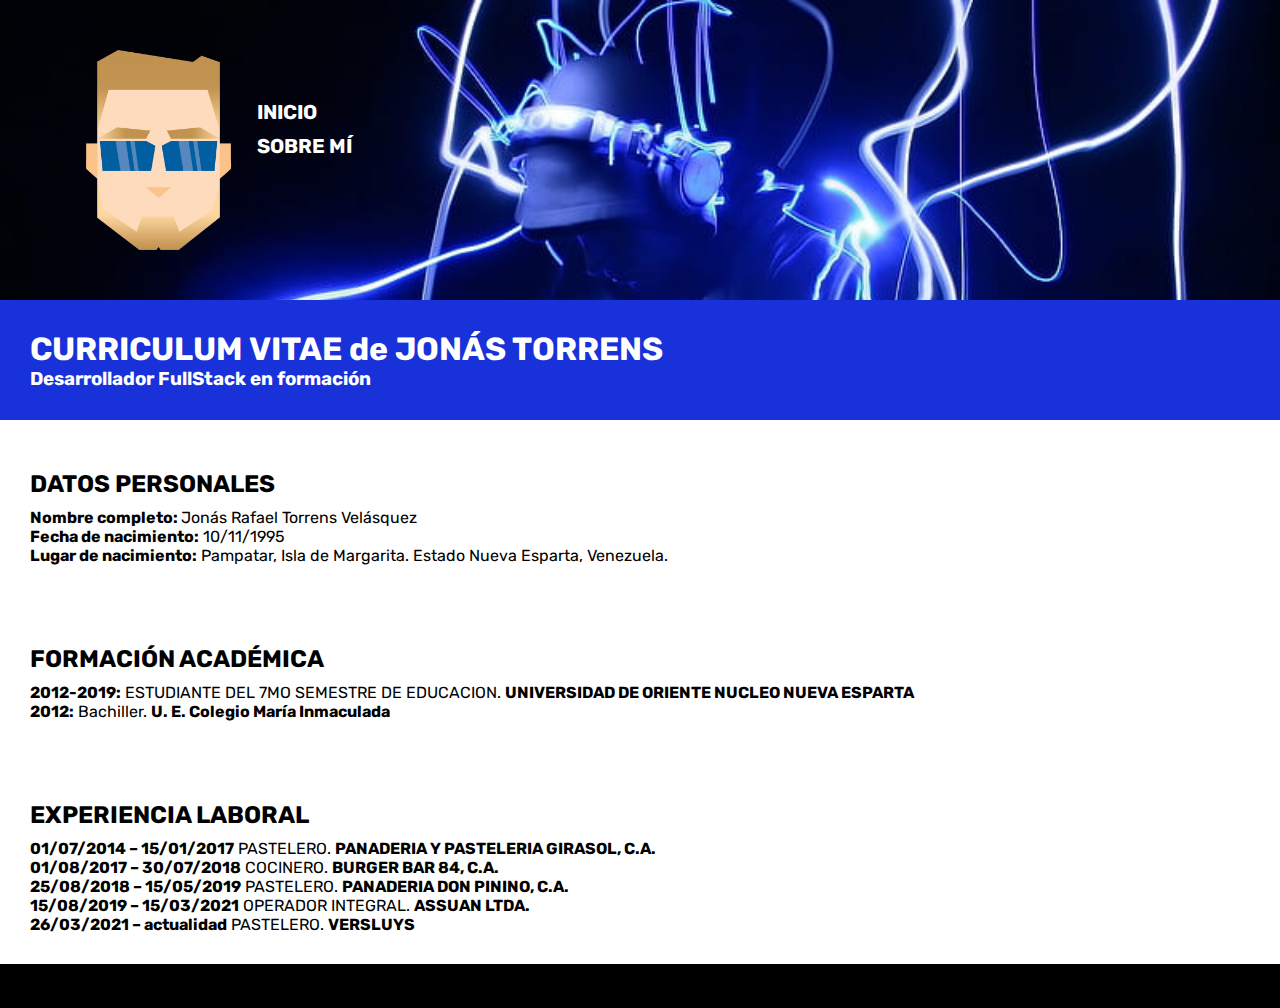
<file: curriculum/index.html>
<!DOCTYPE html>
<html lang="en">
<head>
    <meta charset="UTF-8">
    <meta http-equiv="X-UA-Compatible" content="IE=edge">
    <meta name="viewport" content="width=device-width, initial-scale=1.0">
    <title>Document</title>
    <link rel="stylesheet" href="css/style.css">
    <link rel="stylesheet" href="https://cdnjs.cloudflare.com/ajax/libs/font-awesome/6.2.0/css/all.min.css" integrity="sha512-xh6O/CkQoPOWDdYTDqeRdPCVd1SpvCA9XXcUnZS2FmJNp1coAFzvtCN9BmamE+4aHK8yyUHUSCcJHgXloTyT2A==" crossorigin="anonymous" referrerpolicy="no-referrer" />
</head>
<body>
    <header>
        <section class="banner">
            <img src="img/mimicharacter.png" alt="foto" id="foto">
            <nav>
                <ul>
                    <li><a href="index.html">INICIO</a></li>
                    <li><a href="sobremi.html">SOBRE MÍ</a></li>
                </ul>
            </nav>            
        </section>
    </header>
    <main>
        <section class="section-1">
            <h1>CURRICULUM VITAE de JONÁS TORRENS</h1>
            <h3>Desarrollador FullStack en formación</h3>
        </section>
        <section class="section-2">
            <h2>DATOS PERSONALES</h2>
            <ul>
                <li><strong>Nombre completo: </strong> Jonás Rafael Torrens Velásquez</li>
                <li><strong>Fecha de nacimiento:</strong> 10/11/1995</li>
                <li><strong>Lugar de nacimiento:</strong> Pampatar, Isla de Margarita. Estado Nueva Esparta, Venezuela.</li>
            </ul>
        </section>
        <section class="section-2">
            <h2>FORMACIÓN ACADÉMICA</h2>
            <ul>
                <li><strong>2012-2019:</strong> ESTUDIANTE DEL 7MO SEMESTRE DE EDUCACION. <strong>UNIVERSIDAD DE ORIENTE NUCLEO NUEVA ESPARTA</strong></li>
                <li><strong>2012:</strong> Bachiller. <strong>U. E. Colegio María Inmaculada</strong></li>
            </ul>
        </section>
        <section class="section-2">
            <h2>EXPERIENCIA LABORAL</h2>
            <ul>
                <li><strong>01/07/2014 – 15/01/2017</strong> PASTELERO. <strong>PANADERIA Y PASTELERIA GIRASOL, C.A.</strong></li>
                <li><strong>01/08/2017 – 30/07/2018</strong> COCINERO. <strong>BURGER BAR 84, C.A.</strong></li>
                <li><strong>25/08/2018 – 15/05/2019</strong> PASTELERO. <strong>PANADERIA DON PININO, C.A.</strong></li>
                <li><strong>15/08/2019 – 15/03/2021</strong> OPERADOR INTEGRAL. <strong>ASSUAN LTDA.</strong></li>
                <li><strong>26/03/2021 – actualidad</strong> PASTELERO. <strong>VERSLUYS</strong></li>
            </ul>
        </section>
    </main>
    <footer>
        <a href="https://github.com/torrensjonas"><i class="fa-brands fa-github"></i></a> 
        <a href="https://instagram.com/jonastorrens"><i class="fa-brands fa-instagram"></i></a> 
    </footer>
</body>
</html>
</file>
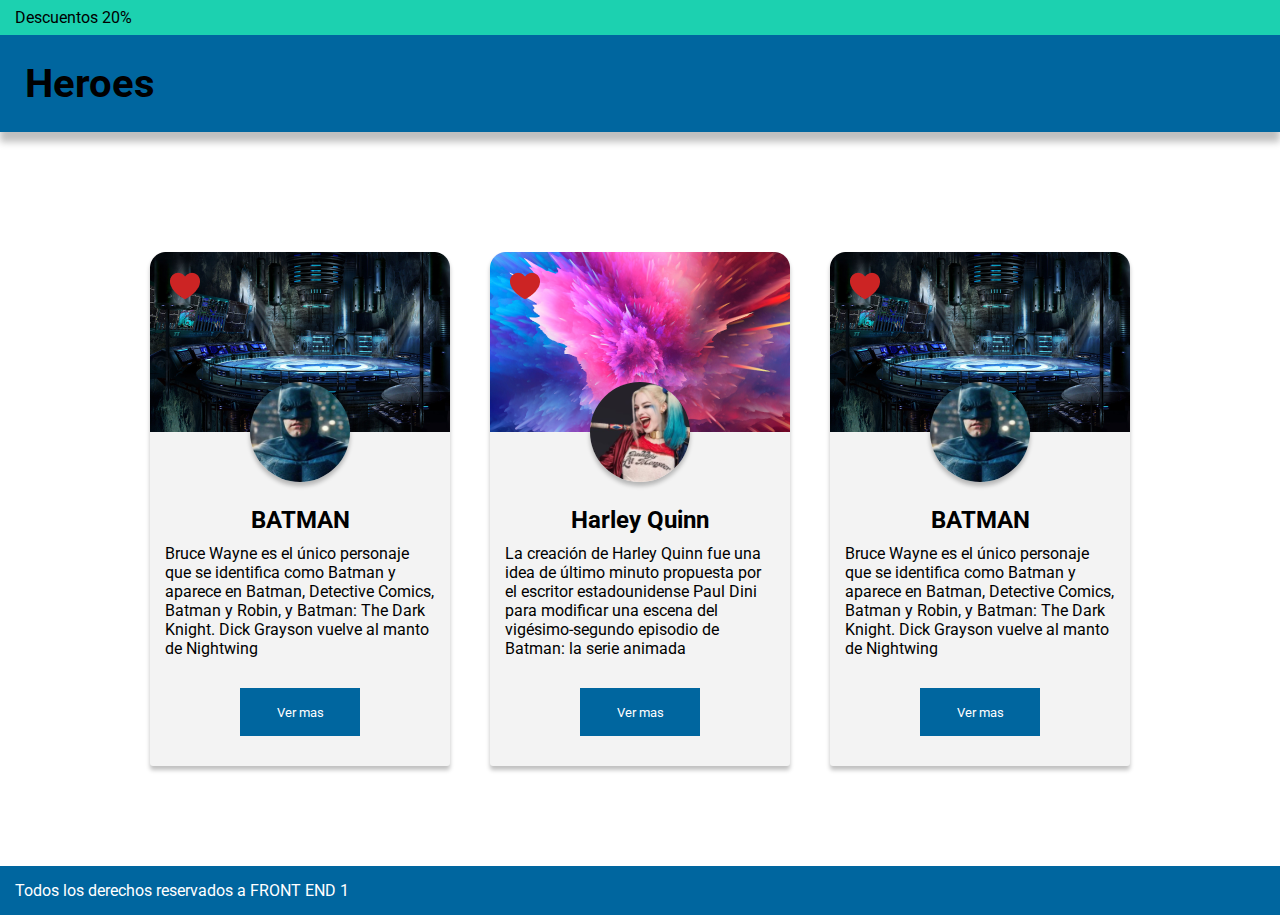
<file: heroes/index.html>
<!DOCTYPE html>
<html lang="en">
<head>
    <meta charset="UTF-8">
    <meta http-equiv="X-UA-Compatible" content="IE=edge">
    <meta name="viewport" content="width=device-width, initial-scale=1.0">
    <link rel="stylesheet" href="css/style.css">
    <title>Heroes Clase10</title>
</head>
<body>
    <header>Descuentos 20%</header>
    <main>
        <h1>Heroes</h1>
        <div class="display-flex" id="cuerpo">
            <section class="body-card">
                <div class="header-card" id="caja-1">
                    <img class="like" src="img/corazon.png" alt="">
                </div>
                <img class="peq" src="img/batman peq..png" alt="">
                <h2>BATMAN</h2>
                <p class="texto-caja">Bruce Wayne es el único personaje que se identifica como Batman y aparece en Batman, Detective Comics, Batman y Robin, y Batman: The Dark Knight. Dick Grayson vuelve al manto de Nightwing
                </p>
                <button class="mas-info">Ver mas</button>
            </section>
            <section class="body-card">
                <div class="header-card" id="caja-2">
                    <img class="like" src="img/corazon.png" alt="">
                </div>
                <img class="peq" src="img/harley peq..png" alt="">
                <h2>Harley Quinn</h2>
                <p class="texto-caja">La creación de Harley Quinn fue una idea de último minuto propuesta por el escritor estadounidense Paul Dini para modificar una escena del vigésimo-segundo episodio de Batman: la serie animada
                </p>
                <button class="mas-info">Ver mas</button>
            </section>
            <section class="body-card">
                <div class="header-card" id="caja-3">
                    <img class="like" src="img/corazon.png" alt="">
                </div>
                <img class="peq" src="img/batman peq..png" alt="">
                <h2>BATMAN</h2>
                <p class="texto-caja">Bruce Wayne es el único personaje que se identifica como Batman y aparece en Batman, Detective Comics, Batman y Robin, y Batman: The Dark Knight. Dick Grayson vuelve al manto de Nightwing
                </p>
                <button class="mas-info">Ver mas</button>
            </section>
        </div>
    </main>
    <footer>
        <p>Todos los derechos reservados a FRONT END 1</p>
    </footer>
</body>
</html>
</file>
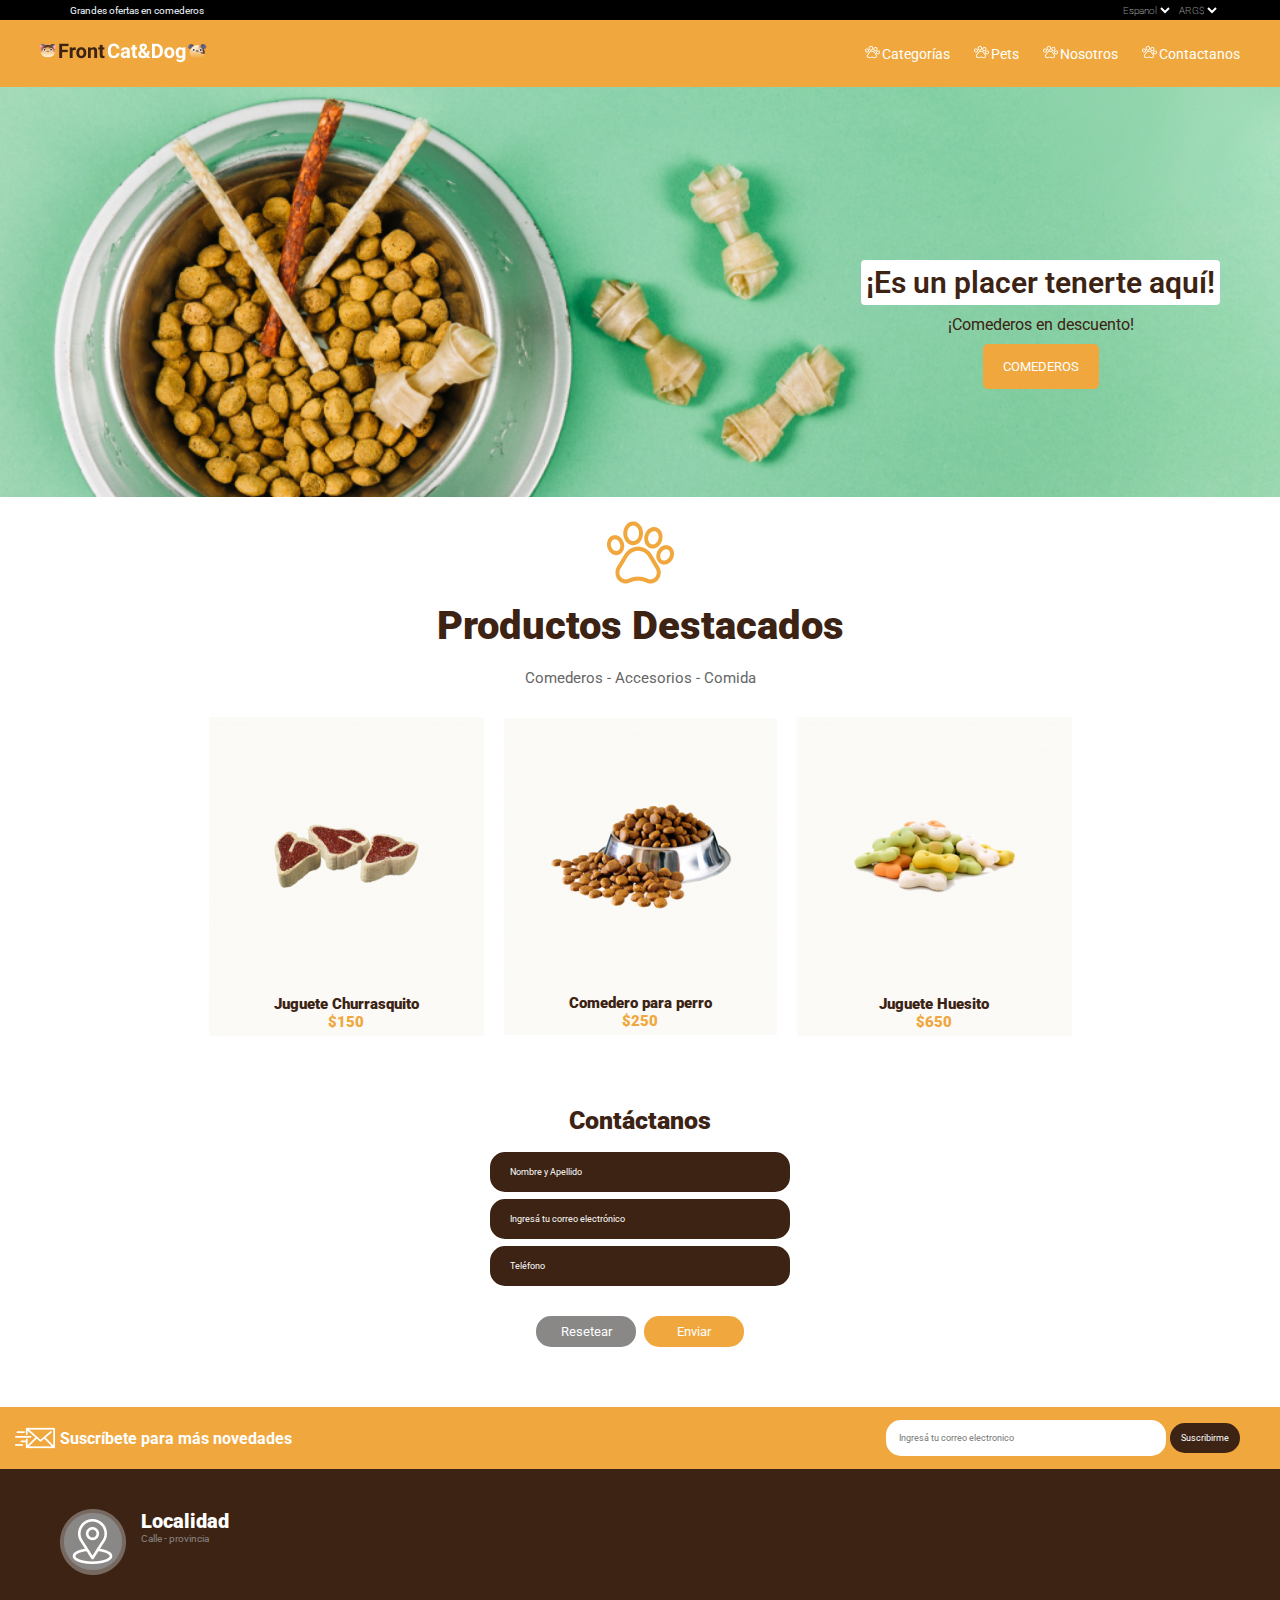
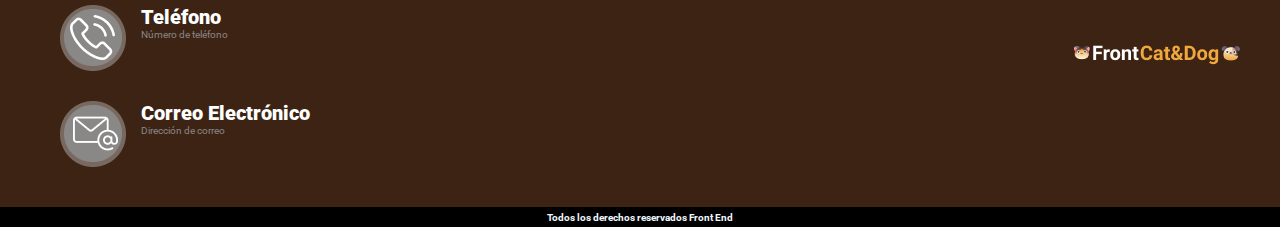
<file: petshop/index.html>
<!DOCTYPE html>
<html lang="en">
<head>
    <meta charset="UTF-8">
    <meta http-equiv="X-UA-Compatible" content="IE=edge">
    <meta name="viewport" content="width=device-width, initial-scale=1.0">
    <title>Document</title>
    <link rel="stylesheet" href="css/style.css">
</head>
<body>
    <header>
        <section class="barra-negra">
            <span>Grandes ofertas en comederos</span>
            <section class="position-selection">
                <select name="" id="">
                    <option value="1">Espanol</option>
                </select>
                <select name="" id="">
                    <option value="1">ARG$</option>
                </select>
            </section>
        </section>
        <section class="barra-amarilla">
           <section>
                <img src="img/Logo header.png" alt=""> 
            </section>
            <nav>
                <a href=""><img src="img/patita.png" alt="">Categorías</a>
                <a href=""><img src="img/patita.png" alt="">Pets</a>
                <a href=""><img src="img/patita.png" alt="">Nosotros</a>
                <a href=""><img src="img/patita.png" alt="">Contactanos</a>
            </nav>
        </section>

    </header>
    <main>
        <section class="slider">
            <div class="call-to-action">
                <p>¡Es un placer tenerte aquí!</p>
                <p>¡Comederos en descuento!</p>
                <button type="button">Comederos</button>
            </div>
        </section>
        <section class="encabezado-destacado">
            <img src="img/pata.png" alt="">
            <h1>Productos Destacados</h1>
            <nav>
                <a>Comederos -</a>
                <a>Accesorios -</a>
                <a>Comida</a>
            </nav>
        </section>
        <section class="centrar-elementos">
            <article class="articulo">
                <img src="img/churrasquito.png" alt="">
                <p>Juguete Churrasquito</p>
                <p>$150</p>
            </article>
            <article class="articulo">
                <img src="img/comedero.png" alt="">
                <p>Comedero para perro</p>
                <p>$250</p>
            </article>
            <article class="articulo">
                <img src="img/Huesito.png" alt="">
                <p>Juguete Huesito</p>
                <p>$650</p>
            </article>
        </section>
        <section class="centrar-texto">
            <h2 id="titulo-contacto">Contáctanos</h2>
            <form class="display-inline-block" action="">
                <input class="display-block input-brown" type="text" placeholder="Nombre y Apellido">
                <input class="display-block input-brown" type="text" placeholder="Ingresá tu correo electrónico">
                <input class="display-block input-brown" type="text" placeholder="Teléfono">
                <button class="btn-contacto" id="btn-contacto-reset" type="reset">Resetear</button>
                <button class="btn-contacto" id="btn-contacto-send" type="submit">Enviar</button>
            </form>
        </section>
    </main>
    <footer>
        <section class="barra-amarilla">
            <img src="img/sobre correo.png" alt="">
            <span>Suscríbete para más novedades</span>
            <form id="form-newsletter" action="">
                <input id="ingresar-correo"  type="text" placeholder="Ingresá tu correo electronico">
                <button id="boton-suscribirse" type="submit">Suscribirme</button>
            </form>
        </section>
        <section class="localidad-tlf-mail" >
            <ul>
                <li class="li-footer-info">
                    <img src="img/localizacion.png" alt="">
                    <div>
                        <p>Localidad</p>
                        <p>Calle - provincia</p>
                    </div>
                </li>
                <li class="li-footer-info">
                    <img src="img/Icono.png" alt="">
                    <div>
                        <p>Teléfono</p>
                        <p>Número de teléfono</p>
                    </div>
                </li>
                <li class="li-footer-info">
                    <img src="img/correo.png" alt="">
                    <div>
                        <p>Correo Electrónico</p>
                        <p>Dirección de correo</p>
                    </div>
                </li>
            </ul>
            <img src="img/Logo.png" alt="">
        </section>
        <section class="barra-negra">
            <strong>Todos los derechos reservados Front End</strong>
        </section>
    </footer>
</body>
</html>
</file>
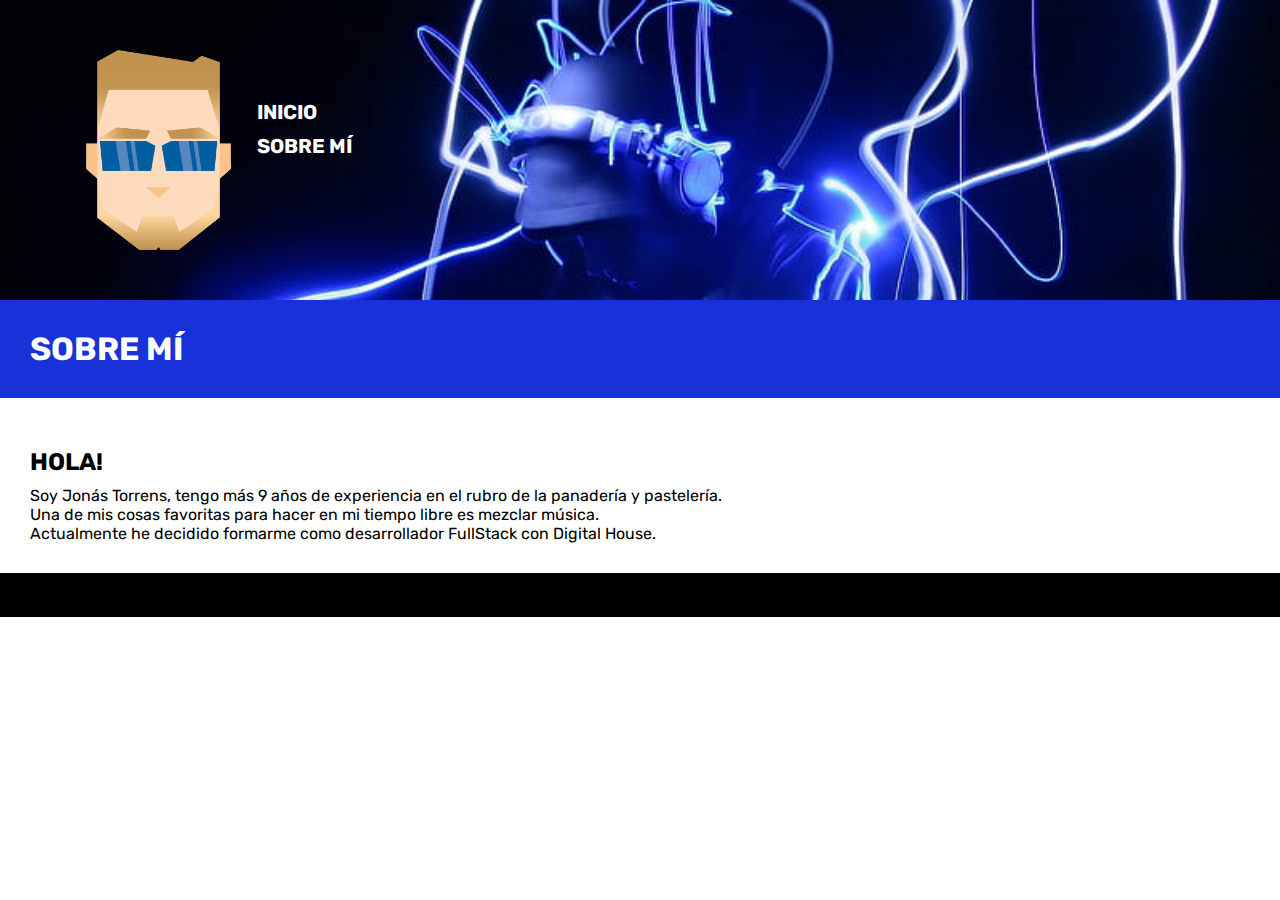
<file: curriculum/sobremi.html>
<!DOCTYPE html>
<html lang="en">
<head>
    <meta charset="UTF-8">
    <meta http-equiv="X-UA-Compatible" content="IE=edge">
    <meta name="viewport" content="width=device-width, initial-scale=1.0">
    <title>Document</title>
    <link rel="stylesheet" href="css/style.css">
    <link rel="stylesheet" href="https://cdnjs.cloudflare.com/ajax/libs/font-awesome/6.2.0/css/all.min.css" integrity="sha512-xh6O/CkQoPOWDdYTDqeRdPCVd1SpvCA9XXcUnZS2FmJNp1coAFzvtCN9BmamE+4aHK8yyUHUSCcJHgXloTyT2A==" crossorigin="anonymous" referrerpolicy="no-referrer" />
</head>
<body>
    <header>
        <section class="banner">
            <img src="img/mimicharacter.png" alt="foto" id="foto">
            <nav>
                <ul>
                    <li><a href="index.html">INICIO</a></li>
                    <li><a href="sobremi.html">SOBRE MÍ</a></li>
                </ul>
            </nav>            
        </section>
    </header>
    <main>
        <section class="section-1">
            <h1>SOBRE MÍ</h1>
        </section>
        <section class="section-2">
            <h2>HOLA!</h2>
            <p>Soy Jonás Torrens, tengo más 9 años de experiencia en el rubro de la panadería y pastelería. 
            <p>Una de mis cosas favoritas para hacer en mi tiempo libre es mezclar música.</p>
            <p>Actualmente he decidido formarme como desarrollador FullStack con Digital House.</p>
        </section>
    </main>
    <footer>
        <a href="https://github.com/torrensjonas"><i class="fa-brands fa-github"></i></a> 
        <a href="https://instagram.com/jonastorrens"><i class="fa-brands fa-instagram"></i></a> 
    </footer>
</body>
</html>
</file>
<file: curriculum/css/style.css>
@import url('https://fonts.googleapis.com/css2?family=Rubik:wght@300&display=swap');

* {
    font-family: 'Rubik', sans-serif;
    padding: 0;
    margin: 0;
}

.banner {
    background-image: url("../img/fondo.jpg");
    height: 300px;
    background-size: cover;
}

.banner img {
    height: 200px;
    margin-top: 50px;
    margin-left: 50px;
    float: left;
}

.banner nav {
    color:white;
    margin-top: 100px;
    float: left;
    font-size: 20px;
    font-weight: 700;
}

.banner li {
    margin-bottom: 10px;
}

ul {  
    list-style-type: none;
} 

a:link {
    color:white;
    text-decoration: none;
}

a:visited {
    color:white;
    text-decoration: none;
}

a:hover {
    color:white;
    text-decoration: none;
}

a:active {
    color:white;
    text-decoration: none;
}

.section-1 {
    background-color: #1931d9;
    color: white;
    padding: 30px;
}

.section-2 {
    /* border: 1px solid gray; */
    padding: 30px;
    margin-top: 20px;
}

h2 {
    margin-bottom: 10px;;
}

footer {
    background-color: black;
    padding: 10px;
    text-align: center;
}

footer i {
    color:white;
    font-size: 20px;
    margin-left: 10px;
    margin-right: 10px;
}
</file>
<file: heroes/css/style.css>
@import url('https://fonts.googleapis.com/css2?family=Roboto:wght@300&display=swap');

* {
    box-sizing: border-box;
    margin: 0;
    padding: 0;
    font-family: 'Roboto', sans-serif;
}

header {
    background-color: #1CD1B0;
    padding: 8px 0px 8px 15px;
    font-weight: 400px;
}

h2 {
    margin-top: -30px;
}

h1 {
    background-color:#00669F;
    padding: 25px 0 25px 25px;
    font-size: 40px;
    box-shadow: 0px 10px 7px rgba(0, 0, 0, 0.25);
}

.header-card {
    width: 300px;
    height: 180px;
    position: relative;  
}

#cuerpo {
    padding-top: 100px;
    padding-bottom: 80px;
}

.body-card {
    background-color: #F3F3F3;
    width: 300px;
    border-radius: 15px 15px 3px 3px;
    text-align: center;
    padding-bottom: 30px;
    margin: 20px;
    box-shadow: 0px 4px 4px rgba(0, 0, 0, 0.25);
}

#caja-1 {
    background-image: url(../img/batman\ cueva.png);
    
}

#caja-2 {
    background-image: url(../img/nube\ colores.png);
    
}

#caja-3 {
    background-image: url(../img/batman\ cueva.png);
    
}

.display-flex {
    display: flex;
    justify-content: center;
}

.peq {
    height: 100px;
    width: 100px;
    border-radius: 50%;
    position: relative;
    top: -50px;
    box-shadow: 0px 4px 4px rgba(0, 0, 0, 0.25);
}

.texto-caja {
    margin-bottom: 30px;
    text-align: left;
    margin-left: 15px;
    margin-right: 15px;
    margin-top: 10px;
}

.mas-info {
    background-color: #00669F;
    border: 0;
    width: 120px;
    height: 48px;
    color: white;
}

.like {
    position:absolute;
    top: 20px;
    left: 20px;
}

footer {
    background-color: #00669F;
    color: white;
    padding: 15px;
}
</file>
<file: petshop/css/style.css>
@import url('https://fonts.googleapis.com/css2?family=Roboto:wght@300&display=swap');

* {
    padding: 0;
    margin: 0;
    box-sizing: border-box;
    font-family: 'Roboto', sans-serif;
}

.barra-negra { 
    background-color: black;
    color: aliceblue;
    font-size: 10px;
    padding-top: 2px;
    padding-bottom: 2px;
    min-height: 20px;
    display: flex;
    align-items: center;
}

.centrar-texto {
    text-align: center;
}

.centrar-elementos {
    display: flex;
    justify-content: center;
    align-items: center;
}

.display-block {
    display: block;
}

.display-inline-block {
    display: inline-block;
}

.position-selection {
    position: absolute;
    right: 60px;
}

header .barra-negra {
    padding-left: 70px;
}

header select {
    font-size: 10px;
    background-color: black;
    color: white;
    border: 0;
    font-weight: 100;
}

footer .barra-negra {
    justify-content: center;

}

.barra-amarilla {
    background-color: #F0A83E;
    display: flex;
    align-items: center;
}

header .barra-amarilla {
    padding: 20px 40px;
}

header .barra-amarilla nav {
    position: absolute;
    right: 40px;
}

header .barra-amarilla nav a {
    margin-left: 20px;
    font-size: 14px;
}

header .barra-amarilla nav a:link {
    text-decoration: none;
    color: white;    
}

header .barra-amarilla nav a:visited {
    text-decoration: none;
    color: white;
}

header .barra-amarilla nav a:hover {
    text-decoration: none;
    color: white;
}

header .barra-amarilla nav a:active {
    text-decoration: none;
    color: white;
}

header .barra-amarilla nav a img {
    margin-right: 2px;
}

footer .barra-amarilla {
    padding: 20px 40px 20px 15px;
}

.slider {
    background-image: url("../img/bowl.png");
    height: 410px;
    background-size: cover;
}

.call-to-action {
    position: absolute;
    top: 260px;
    right: 60px;
    text-align: center;
}

.call-to-action p:first-child {
    background-color: white;
    padding: 5px;
    font-size: 30px;
    color:  #3C2313;
    margin-bottom: 10px;
    border-radius: 4px;
    font-weight: 600;
}

.call-to-action p:nth-child(2) {
    color: #3C2313;
    margin-bottom: 10px;
    font-weight: 400;
}

.call-to-action button {
    background-color: #F0A83E;
    padding: 15px 20px;
    text-transform: uppercase;
    border-radius: 5px;
    color: white;
    border: 0;
}

.encabezado-destacado {
    text-align: center;
    padding-top: 20px;
    padding-bottom: 20px;
}

.encabezado-destacado h1 {
    font-weight: 900;
    font-size: 40px;
    color: #3C2313;
    margin-top: 10px;
}

.encabezado-destacado nav {
    color: #666666;
    font-size: 15px;
    margin-top: 20px;
}

.articulo {
    text-align: center;
    background-color:#FBFAF6;
    padding: 5px;
    margin: 10px;
}

.articulo p {
    font-size: 15px;
    font-weight: 900;
}

.articulo p:nth-child(2) {
    color: #3C2313;
}

.articulo p:nth-child(3) {
    color: #F0A83E;
}

.input-brown {
    background-color: #3C2313;
    font-size: 9px;
    border-radius: 15px;
    width: 300px;
    height: 40px;
    padding: 5px 20px;
    border: 0;
    margin-top: 7px;
    color: white;
}

.input-brown:focus-visible, .input-brown:focus {
    border: 0 solid transparent !important;
}

.input-brown::placeholder {
    color: white;
}

.btn-contacto {
  margin: 30px 2px;
  border-radius: 15px;
  padding: 8px 18px;
  width: 100px;
  border: 0;
  color: white;
  margin-bottom: 60px;
}

#btn-contacto-reset {
    background-color: #8A8787;
}

#btn-contacto-send {
    background-color: #F0A83E;
}

#titulo-contacto {
    margin-top: 60px;
    margin-bottom: 10px;
    font-size: 25px;
    color: #3C2313;
    font-weight: 900;
}

#form-newsletter {
    position: absolute;
    right: 40px;
}

footer .barra-amarilla span {
    color:  white;
    margin-left: 5px;
    font-weight: 700;
}

#ingresar-correo {
    width: 280px;
    padding: 13px;
    border-radius: 15px;
    border: 0;
    color: #A0A0A0;
    font-size: 9px;
}

#boton-suscribirse {
    background-color: #3C2313;
    width: 70px;
    font-size: 9px;
    padding: 7px 7px;
    border-radius: 15px;
    height: 30px;
    color: white;
    font-size: 9px;
    border: 0;
}

.localidad-tlf-mail {
    padding-left: 60px;
    padding-top: 40px;
    padding-right: 40px;
    padding-bottom: 10px;
    display: flex;
    justify-content: space-between;
    align-items: center;
    background-color: #3C2313
}

.localidad-tlf-mail ul {
    list-style-type: none;
}

.localidad-tlf-mail img {
    height: fit-content;
}

.li-footer-info {
    display: flex;
    margin-bottom: 30px;
}

.li-footer-info div {
    margin-left: 15px;
    color: white;
}

.li-footer-info div p:first-child {
    font-size: 20px;
    font-weight: 900;
}

.li-footer-info div p:nth-child(2) {
    font-size: 10px;
    color: #8A8787;
}
</file>
